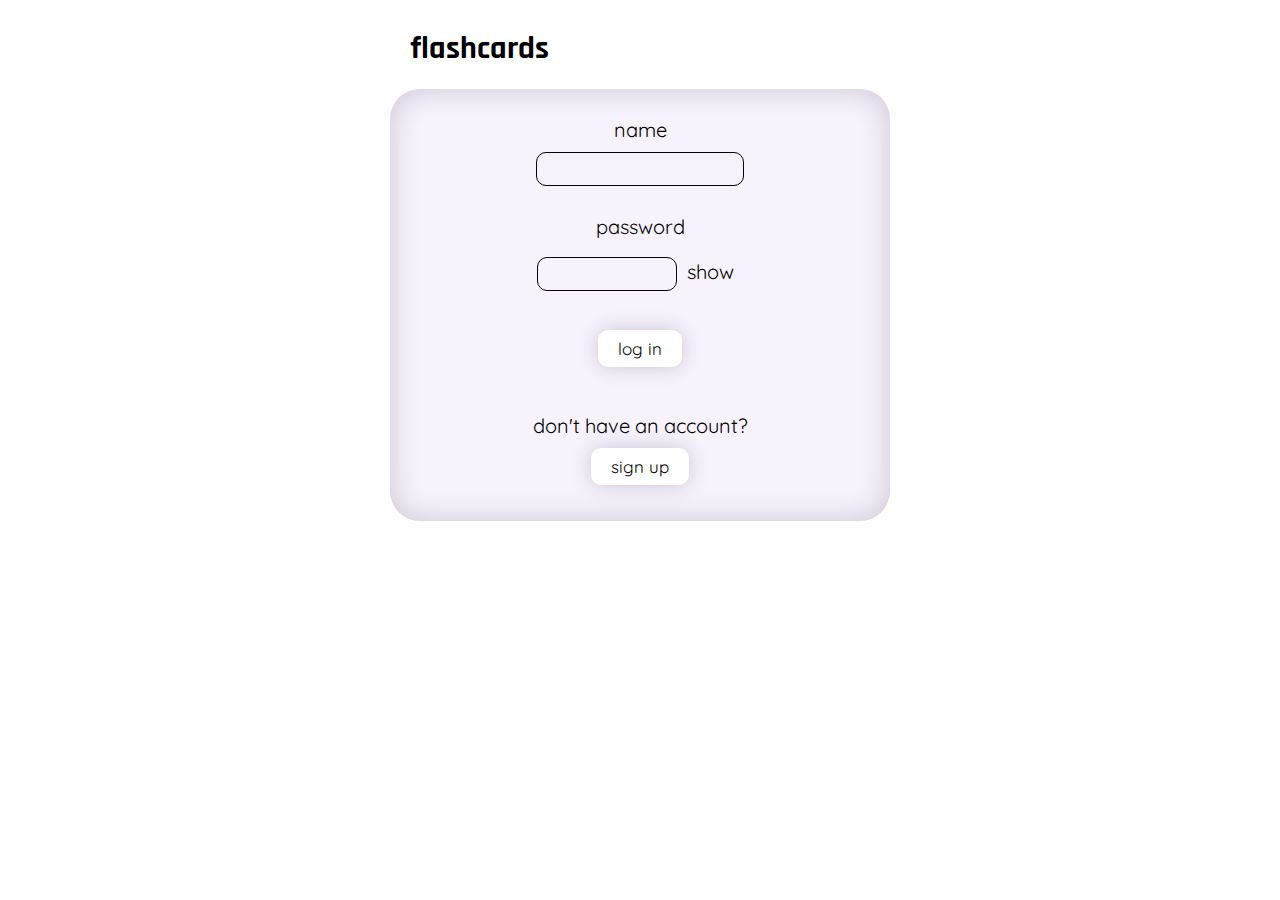
<file: flashcards_frontend_[js]/flashcards.io/html/index.html>
<!DOCTYPE html>
<html lang="en">
<head>
    <title>flashcards</title>
    <meta charset="UTF-8">
    <link rel="icon" href="assets/icon.ico" type="image/icon type">
    <link rel="preconnect" href="https://fonts.googleapis.com">
    <link rel="preconnect" href="https://fonts.gstatic.com" crossorigin>
    <link href="https://fonts.googleapis.com/css2?family=Rajdhani:wght@300&display=swap" rel="stylesheet">
    <link rel="preconnect" href="https://fonts.googleapis.com">
    <link rel="preconnect" href="https://fonts.gstatic.com" crossorigin>
    <link href="https://fonts.googleapis.com/css2?family=Quicksand:wght@300&display=swap" rel="stylesheet">
    <link rel="stylesheet" href="styles\style.css">
    <script src="app\env.js" ></script>
    <script src="app\utilities.js" ></script>
    <script src="app\cookie.js" ></script>
    <script src="app\request_handler.js" ></script>
	<script src="app\authentication_handler.js" ></script>

    <script>
        let request_handler = new Request_handler
        let authentication_handler = new Authentication_handler
        authentication_handler.log_into_current_user()
        Utilities.start_connection_checker()
    </script>

</head>
<body>

    <div id="connection_lost">
            <button class="connection_lost" style="cursor: default;"> <p style='font-weight: bold;'>server connection lost</p><p>trying to reconnect...</p></button>
    </div>

    <div style="margin: 0 auto; width: 500px;"><h1 style="margin-top: 28px;">flashcards</h1></div>
    

    <div class="container"><br>

        <form id="login_form" autocomplete="off">
          <p>name</p>
          <input type="text" id="name" name="name" maxlength="100"><br><br>
          <p>password</p>
          <input style="width: 128px;" type="password" id="password" name="password" maxlength="50"><p class=" bi bi-eye-slash" id="togglePassword" style="display: inline-block; cursor: pointer;">show</p><br><br><br>
        </form>

        <div id="error_div"></div>
        
        <button class="button_white" onclick="authentication_handler.login(document.getElementById('login_form'))"> log in </button><br><br><br>
        <p>don't have an account?</p>
        <button class="button_white" onclick="location.href = 'views/sign_up.html'"> sign up </button><br><br><br>

    </div>

    <script>
        const togglePassword = document.querySelector("#togglePassword");
        const password = document.querySelector("#password");
        togglePassword.addEventListener("click", function () {
            const type = password.getAttribute("type") === "password" ? "text" : "password";
            password.setAttribute("type", type);
            this.classList.toggle("bi-eye");
        });
    </script>
</body>
</html>
</file>
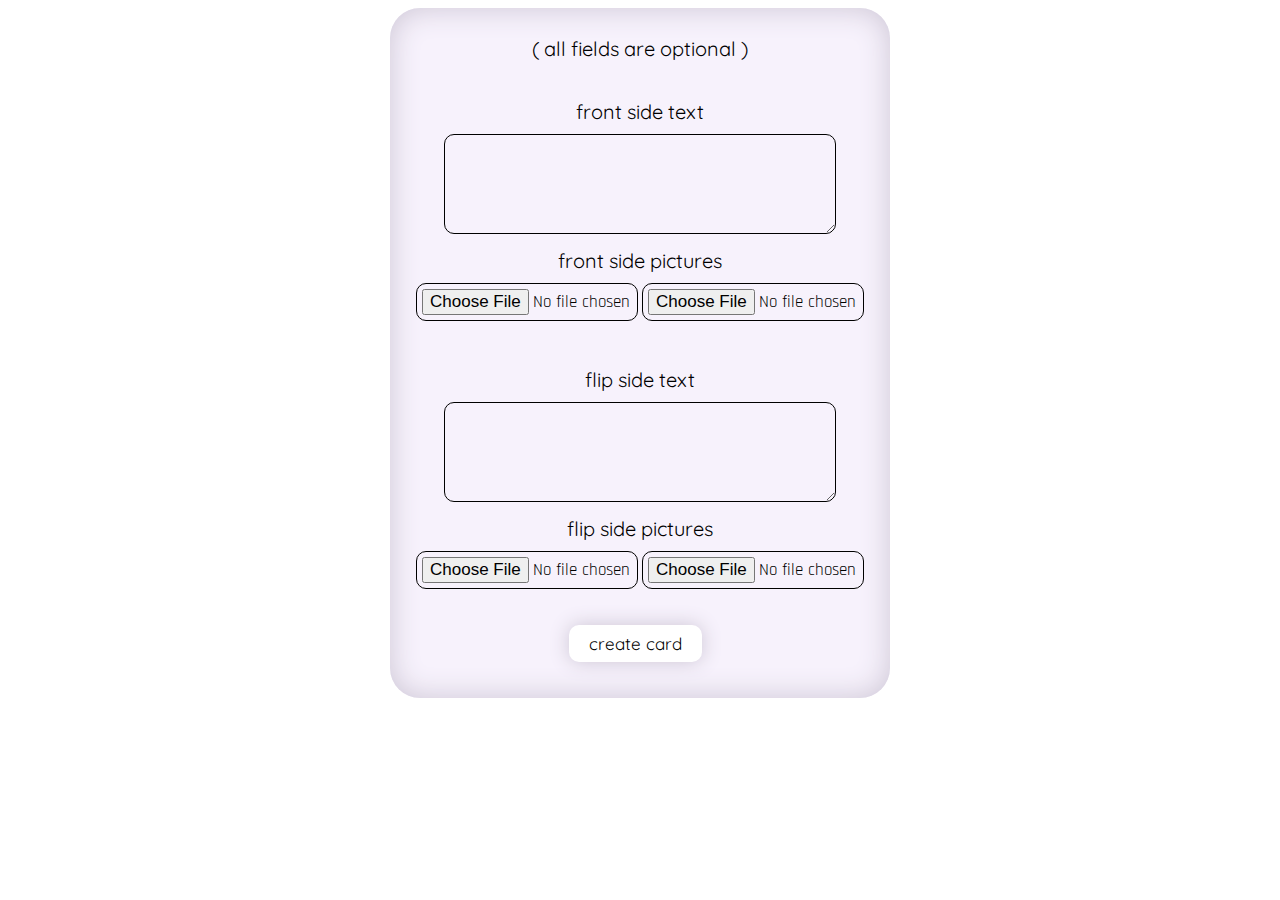
<file: flashcards_frontend_[js]/flashcards.io/html/views/add_card.html>
<!DOCTYPE html>
<html lang="en">
<head >
    <meta charset="UTF-8">

    <link rel="icon" href="../assets/icon.ico" type="image/icon type">

    <link rel="preconnect" href="https://fonts.googleapis.com">
    <link rel="preconnect" href="https://fonts.gstatic.com" crossorigin>
    <link href="https://fonts.googleapis.com/css2?family=Rajdhani:wght@300&display=swap" rel="stylesheet">

    <link rel="preconnect" href="https://fonts.googleapis.com">
    <link rel="preconnect" href="https://fonts.gstatic.com" crossorigin>
    <link href="https://fonts.googleapis.com/css2?family=Quicksand:wght@300&display=swap" rel="stylesheet">

    <link rel="stylesheet" href="..\styles\style.css">
    <title>flashcards</title>

    <script src="..\app\env.js" ></script>
    <script src="..\app\cookie.js" ></script>
    <script src="..\app\utilities.js" ></script>
    <script src="..\app\request_handler.js" ></script>
	<script src="..\app\authentication_handler.js" ></script>

    <script>

        Utilities.start_connection_checker()
        
        let request_handler = new Request_handler
        let authentication_handler = new Authentication_handler

        const profile_pic_url = request_handler.get_profile_pic()

    </script>

</head>
<body>

    <div id="connection_lost">
            <button class="connection_lost" style="cursor: default;"> <p style='font-weight: bold;'>server connection lost</p><p>trying to reconnect... </p></button>
    </div>

    <div style="margin: 0 auto; width: 500px;">
        <div id="full_header"> </div>
    </div>

    

    <div class="container">
        
   
        <br>

        <form id="new_card_form1" autocomplete="off">
          <p>( all fields are optional ) </p>
          <br>
          <p> front side text</p>
          <textarea id="text_f" name="text_f" rows="4" cols="45" maxlength="5000"></textarea><br>
        </form>

          <p>front side pictures</p>
          <input class="img_input" id="imginput_f1" type="file" name="imginput_f1" accept="image/png, image/gif, image/jpeg" />
          <input class="img_input" id="imginput_f2" type="file" name="imginput_f2" accept="image/png, image/gif, image/jpeg" />

          <br><br>
          <br>
        <form id="new_card_form2" autocomplete="off">
          <p> flip side text</p>
          <textarea id="text_b" name="text_b" rows="4" cols="45" maxlength="5000"></textarea><br>
          
        </form>

          <p>flip side pictures </p>
          <input class="img_input" id="imginput_b1" type="file" name="imginput_b1" accept="image/png, image/gif, image/jpeg" />
          <input class="img_input" id="imginput_b2" type="file" name="imginput_b2" accept="image/png, image/gif, image/jpeg" />

        <br><br>

        <div id="error_div"></div>

        <br>

        <button class="button_white" onclick="request_handler.add_card(document.getElementById('new_card_form1'),document.getElementById('new_card_form2'))" style="margin-right: 10px;"> create card </button>

        

        <br><br><br>

    </div>

    

</body>
</html>
</file>
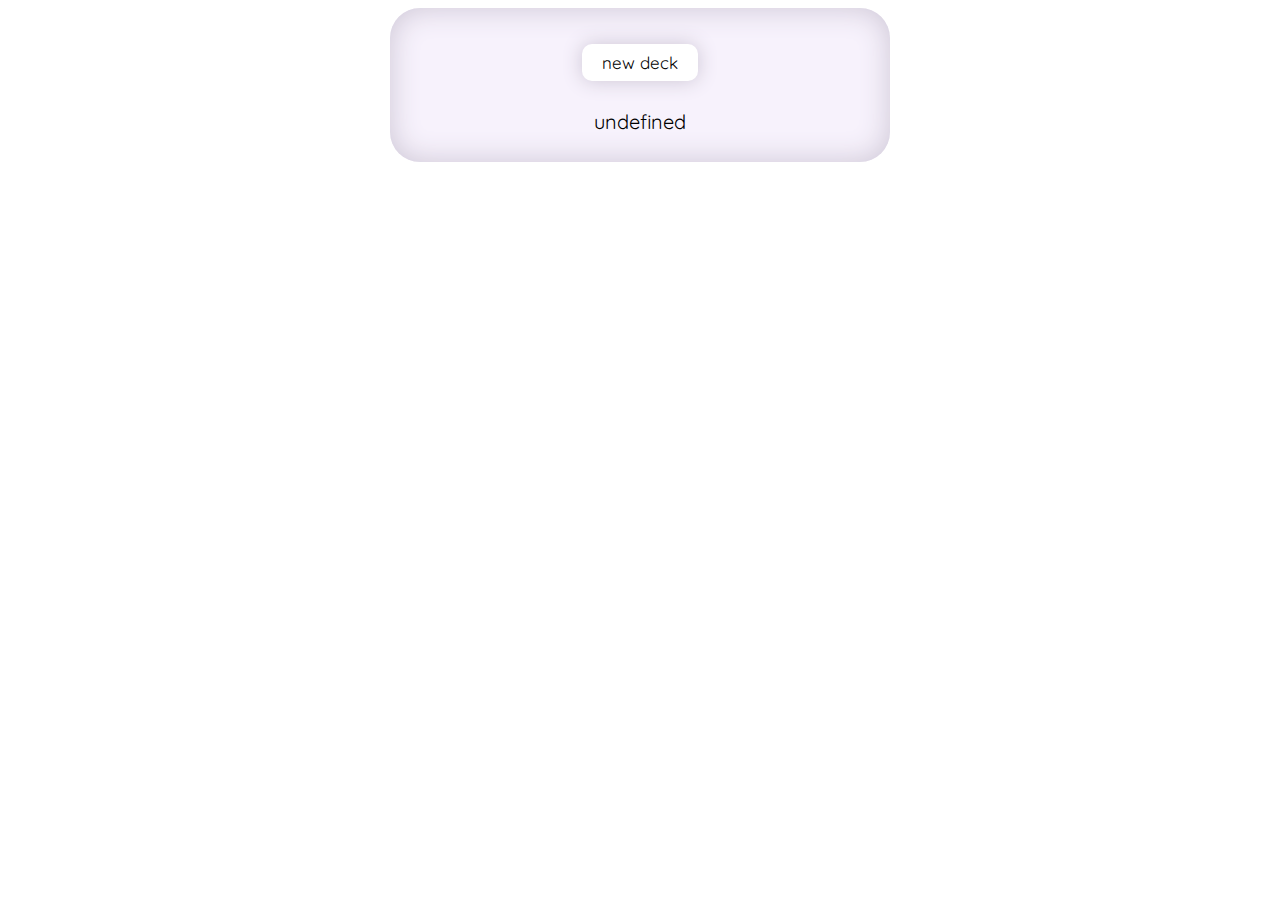
<file: flashcards_frontend_[js]/flashcards.io/html/views/decks.html>
<!DOCTYPE html>
<html lang="en">
<head >
    <meta charset="UTF-8">

    <link rel="icon" href="../assets/icon.ico" type="image/icon type">

    <link rel="preconnect" href="https://fonts.googleapis.com">
    <link rel="preconnect" href="https://fonts.gstatic.com" crossorigin>
    <link href="https://fonts.googleapis.com/css2?family=Rajdhani:wght@300&display=swap" rel="stylesheet">

    <link rel="preconnect" href="https://fonts.googleapis.com">
    <link rel="preconnect" href="https://fonts.gstatic.com" crossorigin>
    <link href="https://fonts.googleapis.com/css2?family=Quicksand:wght@300&display=swap" rel="stylesheet">

    <link rel="stylesheet" href="..\styles\style.css">
    <title>flashcards</title>

    <script src="..\app\env.js" ></script>
    <script src="..\app\utilities.js" ></script>
    <script src="..\app\cookie.js" ></script>
    <script src="..\app\request_handler.js" ></script>
	<script src="..\app\authentication_handler.js" ></script>
    <script src="..\app\display_handler.js" ></script>

    <script>

        Utilities.start_connection_checker()
        
        let request_handler = new Request_handler
        let display_handler = new Display_handler

        const profile_pic_url = request_handler.get_profile_pic()

        request_handler.get_all_decks()

        
    </script>

</head>
<body>

    <div id="connection_lost">
            <button class="connection_lost" style="cursor: default;"> <p style='font-weight: bold;'>server connection lost</p><p>trying to reconnect... </p></button>
    </div>

    <div style="margin: 0 auto; width: 500px;">
        <div id="full_header"> </div>
    </div>

    

    <div class="container">
        
   
        <br><br>

        
        <div id="no_decks_error"></div>
        

        <button class="button_white" onclick="location.href='new_deck.html'"> new deck </button>

       

        <br><br>
        <div id="decks_message"></div>
        

        <script>document.getElementById('decks_message').innerHTML = '<p>' + Cookie.getCookie('decks_message') + '</p>';
        Cookie.setCookie('decks_message', '')</script>

        <div id="decks_div"></div>

        

        <br>

    </div>


    

</body>
</html>
</file>
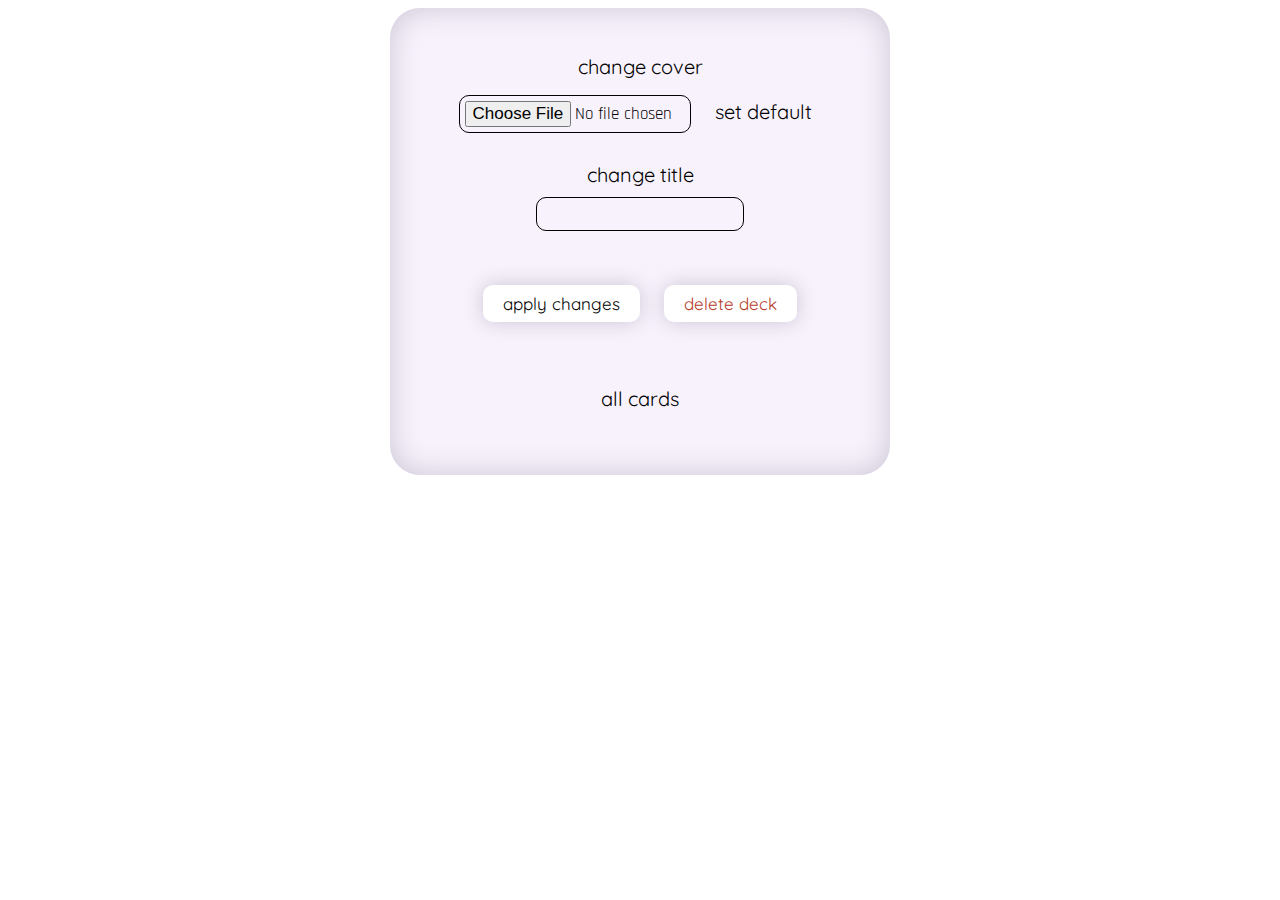
<file: flashcards_frontend_[js]/flashcards.io/html/views/edit_deck.html>
<!DOCTYPE html>
<html lang="en">
<head >
    <meta charset="UTF-8">

    <link rel="icon" href="../assets/icon.ico" type="image/icon type">

    <link rel="preconnect" href="https://fonts.googleapis.com">
    <link rel="preconnect" href="https://fonts.gstatic.com" crossorigin>
    <link href="https://fonts.googleapis.com/css2?family=Rajdhani:wght@300&display=swap" rel="stylesheet">

    <link rel="preconnect" href="https://fonts.googleapis.com">
    <link rel="preconnect" href="https://fonts.gstatic.com" crossorigin>
    <link href="https://fonts.googleapis.com/css2?family=Quicksand:wght@300&display=swap" rel="stylesheet">

    <link rel="stylesheet" href="..\styles\style.css">
    <title>flashcards</title>

    <script src="..\app\env.js" ></script>
    <script src="..\app\cookie.js" ></script>
    <script src="..\app\utilities.js" ></script>
    <script src="..\app\request_handler.js" ></script>
	<script src="..\app\authentication_handler.js" ></script>
    <script src="..\app\display_handler.js" ></script>



    <script>

        Utilities.start_connection_checker()
        
        let request_handler = new Request_handler
        let authentication_handler = new Authentication_handler
        let display_handler = new Display_handler

        const profile_pic_url = request_handler.get_profile_pic()

        request_handler.get_all_cards()

        Cookie.setCookie('set_default_cover', 'void')


        
    </script>

</head>
<body>

    <div id="connection_lost">
            <button class="connection_lost" style="cursor: default;"> <p style='font-weight: bold;'>server connection lost</p><p>trying to reconnect... </p></button>
    </div>

    <div style="margin: 0 auto; width: 500px;">
        <div id="full_header"> </div>
    </div>

    

    <div class="container">
        
   
        <br><br>

        
        <p>change cover</p>
        <input style="width: 220px;" id="imginput" type="file" name="myImage" accept="image/png, image/gif, image/jpeg" />
        <p onclick="Cookie.setCookie('set_default_cover', 'true'); document.getElementById(`imginput`).style.visibility = `hidden`; this.style.color = `green`" style="margin-left: 20px; display: inline-block; cursor: pointer;"> set default </p><br><br>
        <form id="edit_deck_form" autocomplete="off">
          <p>change title</p>
          <input type="text" id="name" name="name" maxlength="100"><br>
          <br><br>
        </form>
        <div id="profile_pic_preview_div"></div>
        <br>
        <button class="button_white" onclick="request_handler.edit_deck(document.getElementById('edit_deck_form'))" style="margin-right: 10px;"> apply changes </button>
        <button class="button_white" id="delete_button" onclick="request_handler.delete_deck()" style="margin-left: 10px;"> delete deck </button>

        <br><br><br><br>

        <div id="no_cards_error"><p>all cards</p></div>
        <br>

        <div id="cards_div">
            


        </div>

        


        <br><br>

    </div>

    

</body>
</html>
</file>
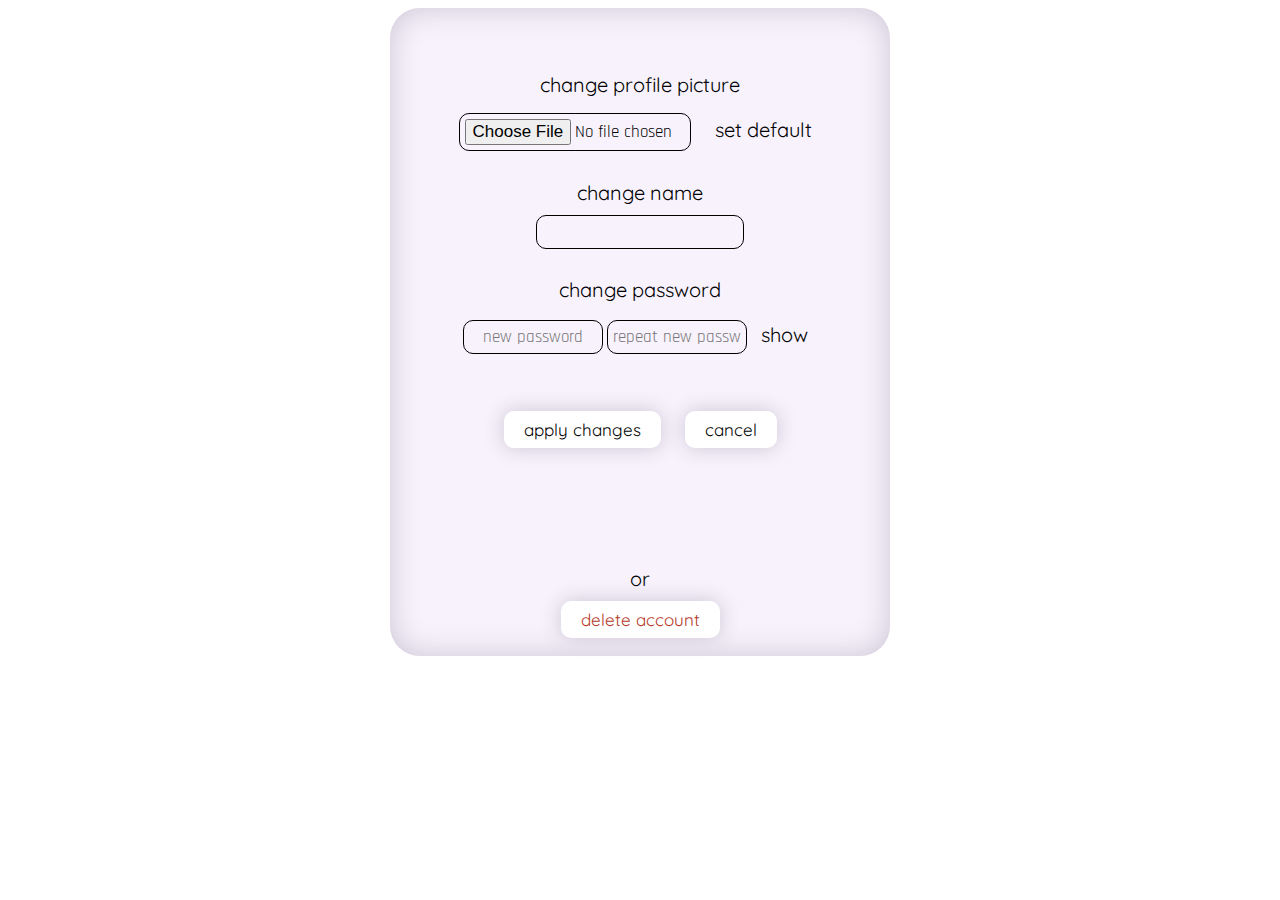
<file: flashcards_frontend_[js]/flashcards.io/html/views/edit_profile.html>
<!DOCTYPE html>
<html lang="en">
<head >
    <meta charset="UTF-8">

    <link rel="icon" href="../assets/icon.ico" type="image/icon type">

    <link rel="preconnect" href="https://fonts.googleapis.com">
    <link rel="preconnect" href="https://fonts.gstatic.com" crossorigin>
    <link href="https://fonts.googleapis.com/css2?family=Rajdhani:wght@300&display=swap" rel="stylesheet">

    <link rel="preconnect" href="https://fonts.googleapis.com">
    <link rel="preconnect" href="https://fonts.gstatic.com" crossorigin>
    <link href="https://fonts.googleapis.com/css2?family=Quicksand:wght@300&display=swap" rel="stylesheet">

    <link rel="stylesheet" href="..\styles\style.css">
    <title>flashcards</title>

    <script src="..\app\env.js" ></script>
    <script src="..\app\utilities.js" ></script>
    <script src="..\app\cookie.js" ></script>
    <script src="..\app\request_handler.js" ></script>
	<script src="..\app\authentication_handler.js" ></script>

    <script>

        Utilities.start_connection_checker()
        
        let request_handler = new Request_handler
        let authentication_handler = new Authentication_handler

        const profile_pic_url = request_handler.get_profile_pic()

        Cookie.setCookie('custom_profile_pic', 'void')
        
    </script>

</head>
<body>

    <div id="connection_lost">
            <button class="connection_lost" style="cursor: default;"> <p style='font-weight: bold;'>server connection lost</p><p>trying to reconnect... </p></button>
    </div>

    <div style="margin: 0 auto; width: 500px;">
        <div id="full_header"> </div>
    </div>

    

    <div class="container">
        
   
        <br><br>
<br>
        
        <p>change profile picture</p>
        <input style="width: 220px;" id="imginput" type="file" name="myImage" accept="image/png, image/gif, image/jpeg" />
        <p onclick="Cookie.setCookie('custom_profile_pic', 'true'); document.getElementById(`imginput`).style.visibility = `hidden`; this.style.color = `green`" style="margin-left: 20px; display: inline-block; cursor: pointer;"> set default </p><br><br>
        <form id="edit_user_form" autocomplete="off">
          <p>change name</p>
          <input type="text" id="name" name="name" maxlength="100"><br><br>
          <p >change password</p>
          <input style="display: inline-block; width: 128px;" type="password" id="password" name="password" maxlength="50" placeholder="new password">
          
          <input style="display: inline-block; width: 128px;" type="password" id="password1" name="rpassword" maxlength="50" placeholder="repeat new password">
          <p class=" bi bi-eye-slash" id="togglePassword" style="display: inline-block;cursor: pointer;">show</p><br><br>
          <br>
        </form>
        <div id="profile_pic_preview_div"></div>
        <div id="error_div"><br></div>
        <button class="button_white" onclick="request_handler.edit_user(document.getElementById('edit_user_form'))" style="margin-right: 10px;"> apply changes </button>
        <button class="button_white" onclick="location.href='profile.html'" style="margin-left: 10px;"> cancel </button>

        <br><br><br><br><br><br><br>

        <p>or</p>
        <button class="button_white" id="delete_button" onclick="request_handler.delete_user()"> delete account </button>

        <br><br>

    </div>

    <script>
        const togglePassword = document.querySelector("#togglePassword")
        const password = document.querySelector("#password")

        const togglePassword1 = document.querySelector("#togglePassword1")
        const password1 = document.querySelector("#password1")

        togglePassword.addEventListener("click", function () {
            const type = password.getAttribute("type") === "password" ? "text" : "password"
            password.setAttribute("type", type)
            this.classList.toggle("bi-eye")
            const type1 = password1.getAttribute("type") === "password" ? "text" : "password"
            password1.setAttribute("type", type1)
            this.classList.toggle("bi-eye")
        })

    </script>

    

</body>
</html>
</file>
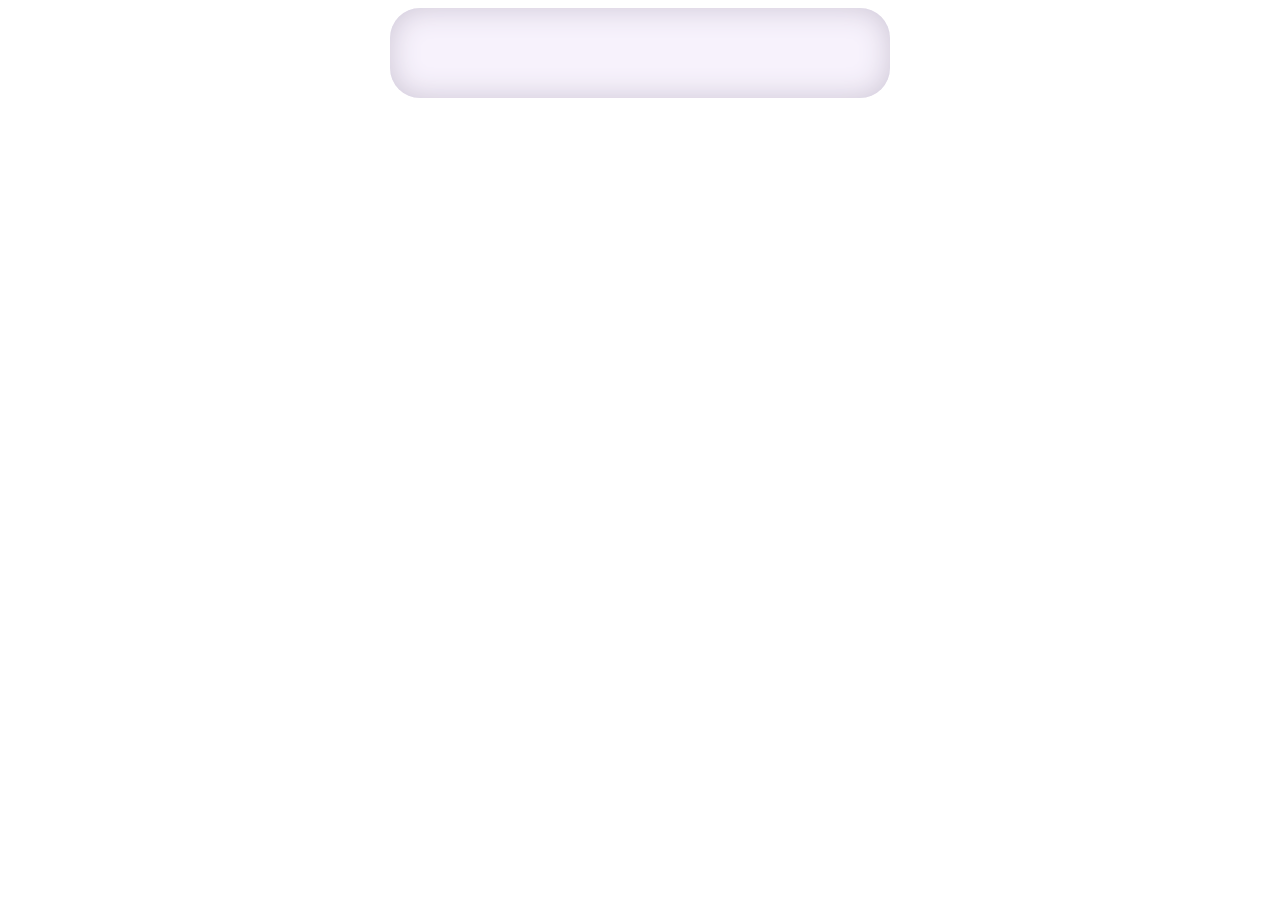
<file: flashcards_frontend_[js]/flashcards.io/html/views/learn.html>
<!DOCTYPE html>
<html lang="en">
<head >
    <meta charset="UTF-8">

    <link rel="icon" href="../assets/icon.ico" type="image/icon type">

    <link rel="preconnect" href="https://fonts.googleapis.com">
    <link rel="preconnect" href="https://fonts.gstatic.com" crossorigin>
    <link href="https://fonts.googleapis.com/css2?family=Rajdhani:wght@300&display=swap" rel="stylesheet">

    <link rel="preconnect" href="https://fonts.googleapis.com">
    <link rel="preconnect" href="https://fonts.gstatic.com" crossorigin>
    <link href="https://fonts.googleapis.com/css2?family=Quicksand:wght@300&display=swap" rel="stylesheet">

    <link rel="stylesheet" href="..\styles\style.css">
    <title>flashcards</title>

    <script src="..\app\env.js" ></script>
    <script src="..\app\cookie.js" ></script>
    <script src="..\app\utilities.js" ></script>
    <script src="..\app\request_handler.js" ></script>
	<script src="..\app\authentication_handler.js" ></script>
    <script src="..\app\display_handler.js" ></script>

    <script>

        Utilities.start_connection_checker()
        
        let request_handler = new Request_handler
        let authentication_handler = new Authentication_handler
        let display_handler = new Display_handler

        const profile_pic_url = request_handler.get_profile_pic()

        display_handler.print_card_side()

        
    </script>

</head>
<body>

    <div id="connection_lost">
            <button class="connection_lost" style="cursor: default;"> <p style='font-weight: bold;'>server connection lost</p><p>trying to reconnect... </p></button>
    </div>

    <div style="margin: 0 auto; width: 500px;">
        <div id="full_header"> </div>
    </div>

    

    <div class="container">
        <br>
   
        <br>

        <div id="cards_div_outer"><div id="cards_div"></div></div>


        <br><br><br>


    </div>

    

</body>
</html>
</file>
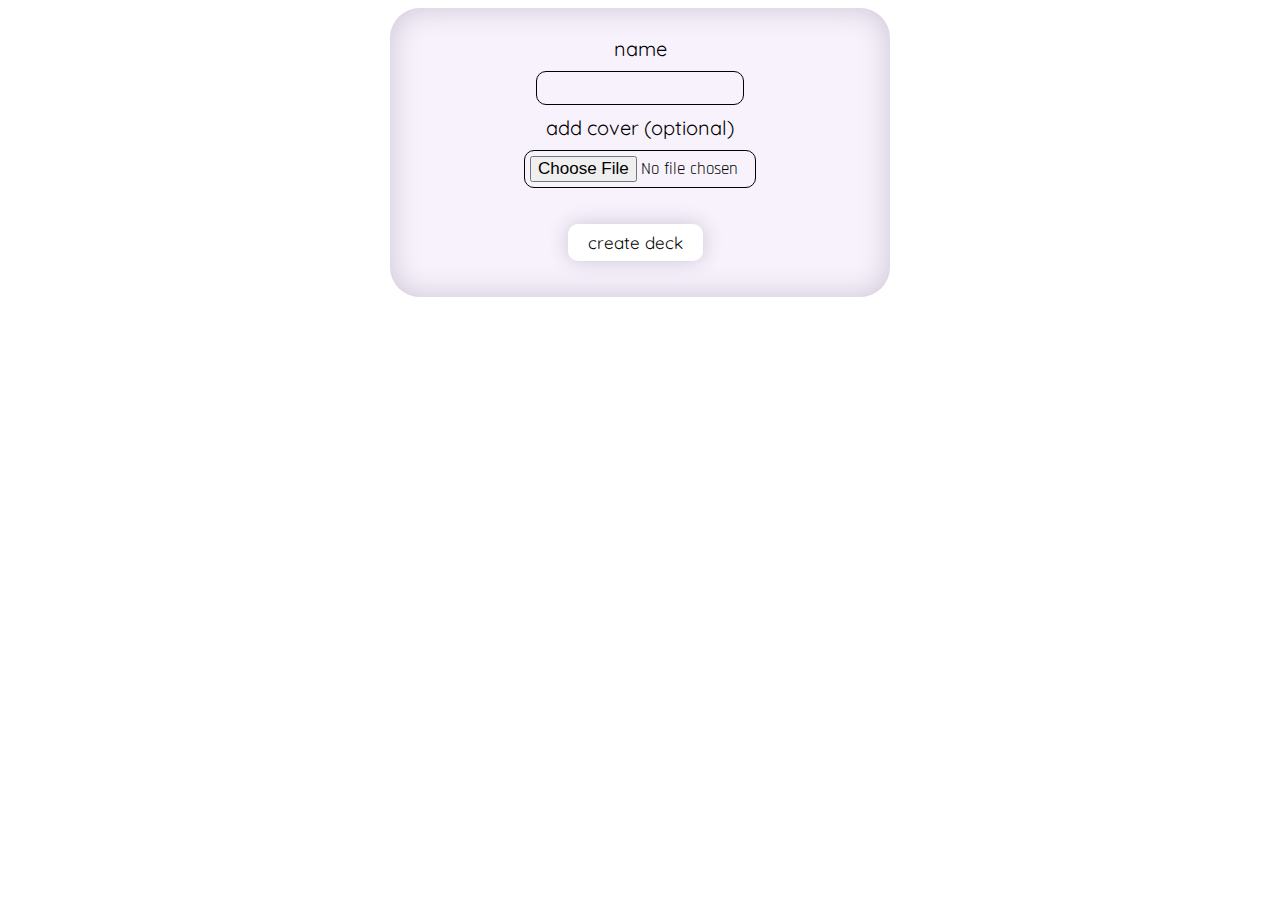
<file: flashcards_frontend_[js]/flashcards.io/html/views/new_deck.html>
<!DOCTYPE html>
<html lang="en">
<head >
    <meta charset="UTF-8">

    <link rel="icon" href="../assets/icon.ico" type="image/icon type">

    <link rel="preconnect" href="https://fonts.googleapis.com">
    <link rel="preconnect" href="https://fonts.gstatic.com" crossorigin>
    <link href="https://fonts.googleapis.com/css2?family=Rajdhani:wght@300&display=swap" rel="stylesheet">

    <link rel="preconnect" href="https://fonts.googleapis.com">
    <link rel="preconnect" href="https://fonts.gstatic.com" crossorigin>
    <link href="https://fonts.googleapis.com/css2?family=Quicksand:wght@300&display=swap" rel="stylesheet">

    <link rel="stylesheet" href="..\styles\style.css">
    <title>flashcards</title>

    <script src="..\app\env.js" ></script>
    <script src="..\app\cookie.js" ></script>
    <script src="..\app\utilities.js" ></script>
    <script src="..\app\request_handler.js" ></script>
	<script src="..\app\authentication_handler.js" ></script>

    <script>

        Utilities.start_connection_checker()
        
        let request_handler = new Request_handler
        let authentication_handler = new Authentication_handler

        const profile_pic_url = request_handler.get_profile_pic()
        
    </script>

</head>
<body>

    <div id="connection_lost">
            <button class="connection_lost" style="cursor: default;"> <p style='font-weight: bold;'>server connection lost</p><p>trying to reconnect... </p></button>
    </div>

    <div style="margin: 0 auto; width: 500px;">
        <div id="full_header"> </div>
    </div>

    

    <div class="container">
        
   
        <br>

        <form id="new_deck_form" autocomplete="off">
          <p>name</p>
          <input type="text" id="name" name="name" maxlength="100"><br>
        </form>

        <p>add cover (optional)</p>
        <input style="width: 220px;" id="imginput" type="file" name="myImage" accept="image/png, image/gif, image/jpeg" />
        
        <br><br>

        <div id="error_div"></div>

        <br>

        <button class="button_white" onclick="request_handler.add_deck(document.getElementById('new_deck_form'))" style="margin-right: 10px;"> create deck </button>

        

        <br><br><br>

    </div>

    

</body>
</html>
</file>
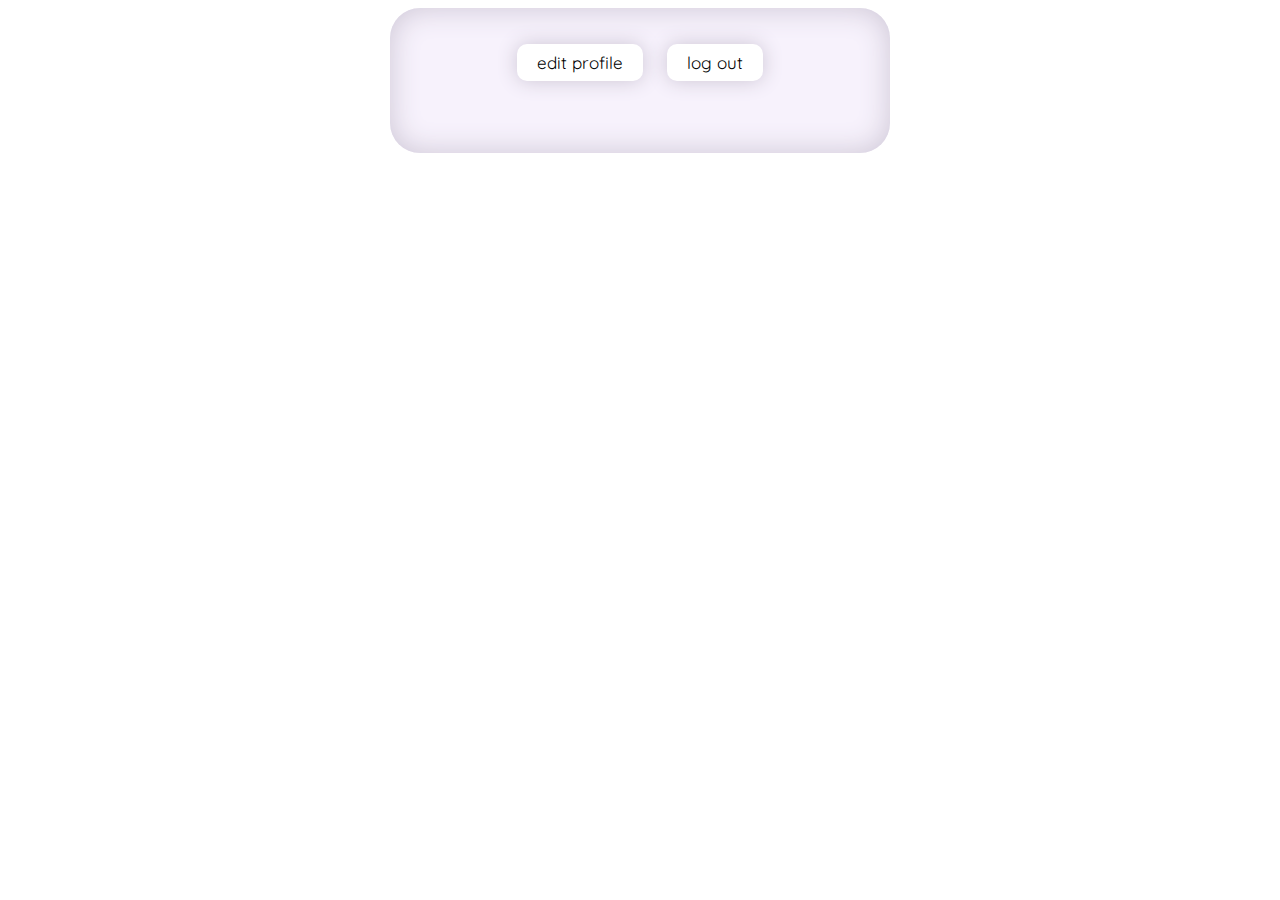
<file: flashcards_frontend_[js]/flashcards.io/html/views/profile.html>
<!DOCTYPE html>
<html lang="en">
<head >
    <meta charset="UTF-8">

    <link rel="icon" href="../assets/icon.ico" type="image/icon type">

    <link rel="preconnect" href="https://fonts.googleapis.com">
    <link rel="preconnect" href="https://fonts.gstatic.com" crossorigin>
    <link href="https://fonts.googleapis.com/css2?family=Rajdhani:wght@300&display=swap" rel="stylesheet">

    <link rel="preconnect" href="https://fonts.googleapis.com">
    <link rel="preconnect" href="https://fonts.gstatic.com" crossorigin>
    <link href="https://fonts.googleapis.com/css2?family=Quicksand:wght@300&display=swap" rel="stylesheet">

    <link rel="stylesheet" href="..\styles\style.css">
    <title>flashcards</title>

    <script src="..\app\env.js" ></script>
    <script src="..\app\cookie.js" ></script>
    <script src="..\app\utilities.js" ></script>
    <script src="..\app\request_handler.js" ></script>
	<script src="..\app\authentication_handler.js" ></script>

    <script>

        Utilities.start_connection_checker()
        
        let request_handler = new Request_handler
        let authentication_handler = new Authentication_handler

        const profile_pic_url = request_handler.get_profile_pic(true)
        
    </script>

</head>
<body>

    <div id="connection_lost">
            <button class="connection_lost" style="cursor: default;"> <p style='font-weight: bold;'>server connection lost</p><p>trying to reconnect... </p></button>
    </div>

    <div style="margin: 0 auto; width: 500px;">
        <div id="full_header"> </div>
    </div>

    

    <div class="container">
        
   
        <br><br>

        <button class="button_white" onclick="location.href='edit_profile.html'" style="margin-right: 10px;"> edit profile </button>
        <button class="button_white" onclick="authentication_handler.log_out()" style="margin-left: 10px;"> log out </button>

        <br><br><br>
        <div id="profile_pic_preview_div"></div>

        <br><br>

    </div>

    

</body>
</html>
</file>
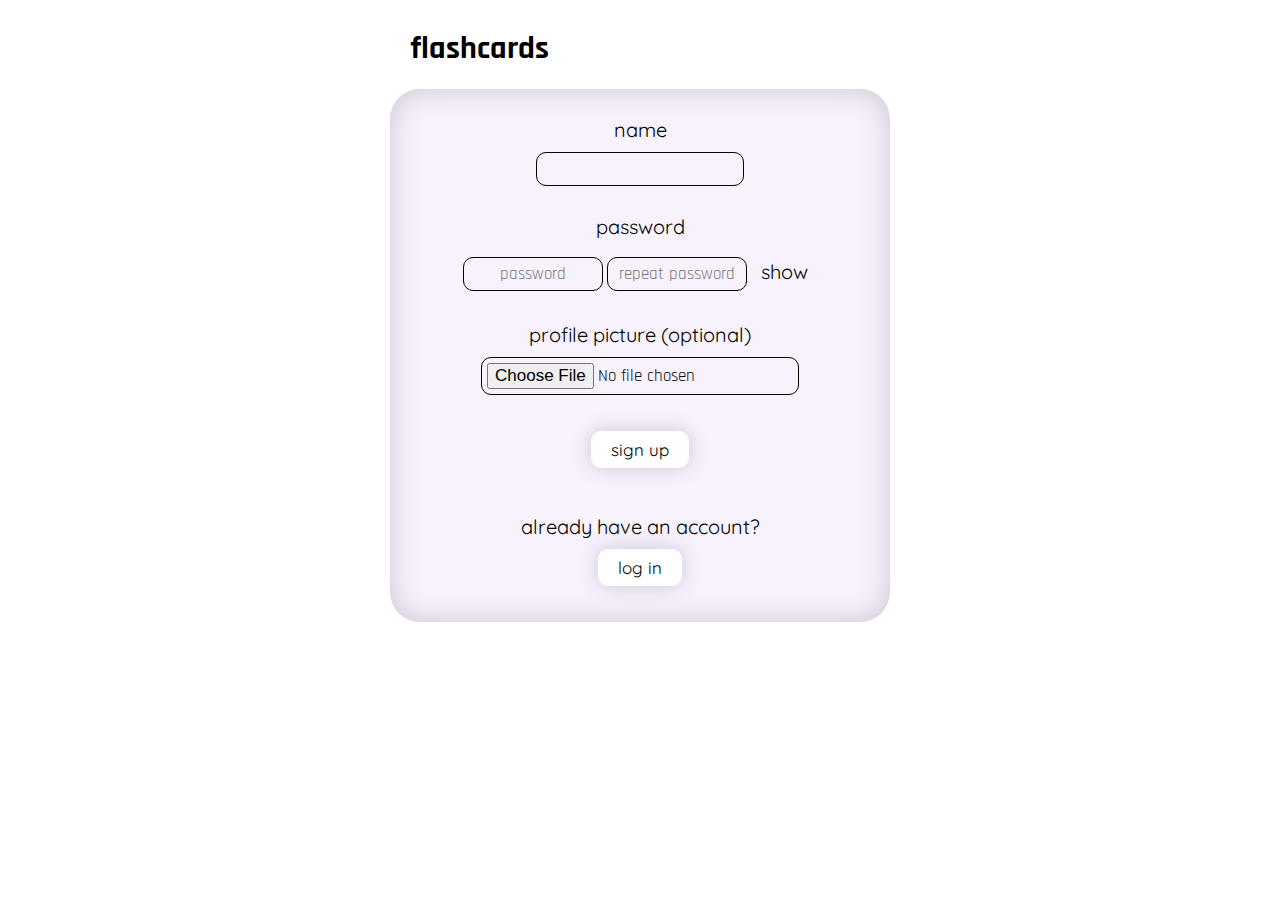
<file: flashcards_frontend_[js]/flashcards.io/html/views/sign_up.html>
<!DOCTYPE html>
<html lang="en">
<head >
    <meta charset="UTF-8">

    <link rel="icon" href="../assets/icon.ico" type="image/icon type">

    <link rel="preconnect" href="https://fonts.googleapis.com">
    <link rel="preconnect" href="https://fonts.gstatic.com" crossorigin>
    <link href="https://fonts.googleapis.com/css2?family=Rajdhani:wght@300&display=swap" rel="stylesheet">

    <link rel="preconnect" href="https://fonts.googleapis.com">
    <link rel="preconnect" href="https://fonts.gstatic.com" crossorigin>
    <link href="https://fonts.googleapis.com/css2?family=Quicksand:wght@300&display=swap" rel="stylesheet">

    <link rel="stylesheet" href="..\styles\style.css">
    <title>flashcards</title>

    <script src="..\app\env.js" ></script>
    <script src="..\app\utilities.js" ></script>
    <script src="..\app\cookie.js" ></script>
    <script src="..\app\request_handler.js" ></script>
	<script src="..\app\authentication_handler.js" ></script>

    <script>
        
        Utilities.start_connection_checker()

        let request_handler = new Request_handler
        let authentication_handler = new Authentication_handler

    </script>

</head>
<body>

    <div id="connection_lost">
            <button class="connection_lost" style="cursor: default;"> <p style='font-weight: bold;'>server connection lost</p><p>trying to reconnect... </p></button>
    </div>

    <div style="margin: 0 auto; width: 500px;"><h1 style="margin-top: 28px;">flashcards</h1></div>
    

    <div class="container">
        
        

        <br>

        <form id="login_form" autocomplete="off">
          <p>name</p>
          <input type="text" id="name" name="name" maxlength="100"><br><br>
          <p>password</p>
          <input style="display: inline-block; width: 128px;" type="password" id="password" name="password" maxlength="50" placeholder="password">
          <input style="display: inline-block; width: 128px;" type="password" id="password1" name="rpassword" maxlength="50" placeholder="repeat password">
          <p class=" bi bi-eye-slash" id="togglePassword" style="display: inline-block;cursor: pointer;">show</p><br><br>


        </form>

        <p>profile picture (optional)</p>
        <input id="imginput" type="file" name="myImage" accept="image/png, image/gif, image/jpeg" />
        <br><br><br>

        <div id="error_div"></div>

        <button class="button_white" onclick="authentication_handler.signup(document.getElementById('login_form'))"> sign up </button>



        <br><br><br>



        <p>already have an account?</p>
        <button class="button_white" onclick="location.href = '../index.html'"> log in </button>

        <br><br><br>

    </div>


    <script>
        const togglePassword = document.querySelector("#togglePassword")
        const password = document.querySelector("#password")

        const togglePassword1 = document.querySelector("#togglePassword1")
        const password1 = document.querySelector("#password1")

        togglePassword.addEventListener("click", function () {
            const type = password.getAttribute("type") === "password" ? "text" : "password"
            password.setAttribute("type", type)
            this.classList.toggle("bi-eye")
            const type1 = password1.getAttribute("type") === "password" ? "text" : "password"
            password1.setAttribute("type", type1)
            this.classList.toggle("bi-eye")
        })

    </script>

    

</body>
</html>
</file>
